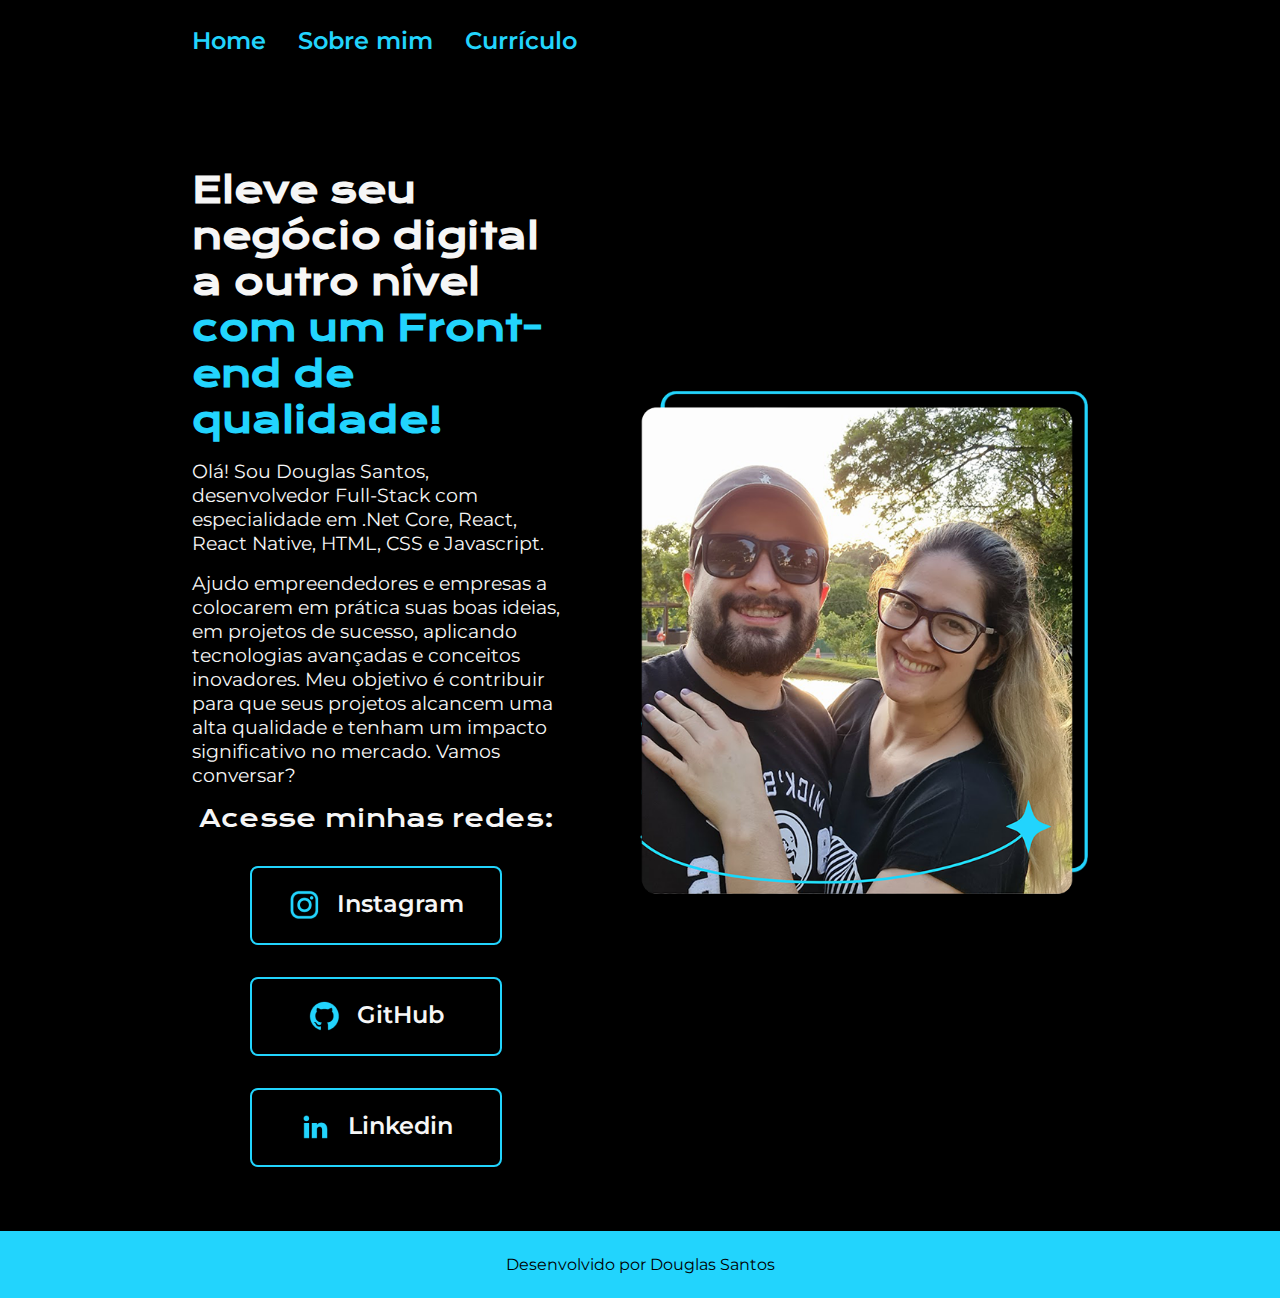
<file: index.html>
<!DOCTYPE html>
<html lang="pt-br">
<head>
    <meta charset="UTF-8">
    <meta http-equiv="X-UA-Compatible" content="IE=edge">
    <meta name="viewport" content="width=device-width, initial-scale=1.0">
    <title>Home</title>
    <link rel = "stylesheet" href="./styles/style.css">
</head>
<body>
    <header class="cabecalho">
        <nav class="cabecalho__menu">
            <a class="cabecalho__menu__link" href="index.html">Home</a>
            <a class="cabecalho__menu__link" href="about.html">Sobre mim</a>
            <a class="cabecalho__menu__link" href="curriculum.html">Currículo</a>            
        </nav>
    </header>
    <main class ="apresentacao">
        <section class="apresentacao__conteudo">
            <h1 class="apresentacao__conteudo__titulo">Eleve seu negócio digital a outro nível <strong class="titulo-destaque">com um Front-end de qualidade!</strong></h1>
            <p class="apresentacao__conteudo__texto">
                Olá! Sou Douglas Santos, desenvolvedor Full-Stack com especialidade em .Net Core, React, React Native, HTML, CSS e Javascript. 
            </p>

            <p class="apresentacao__conteudo__texto">
                Ajudo empreendedores e empresas a colocarem em prática suas boas ideias, em projetos de sucesso, aplicando tecnologias avançadas e conceitos inovadores. Meu objetivo é contribuir para que seus projetos alcancem uma alta qualidade e tenham um impacto significativo no mercado. Vamos conversar?
            </p>

            <div class ="apresentacao__links">
                <h2 class="apresentacao__links_subtitulo">Acesse minhas redes:</h2>                
                <a class="apresentacao__links__navegacao" href="https://instagram.com/douglasmasciel">
                    <img src="./assets/instagram.png">
                    Instagram
                </a>
                
                <a class="apresentacao__links__navegacao" href="https://github.com/dmasciel">
                    <img src="./assets/github.png">                    
                    GitHub
                </a>

                <a class="apresentacao__links__navegacao" href="https://linkedin.com/in/dmasciel">
                    <img src="./assets/linkedin.png">                    
                    Linkedin
                </a>

            </div>
        </section>
        <img class ="apresentacao__imagem" src="./assets/perfil03.png" alt="Foto de Douglas e Vivian Santos">
    </main>
    <footer class="rodape">
        <p>Desenvolvido por Douglas Santos</p>   
    </footer>
</body>
</html>
</file>
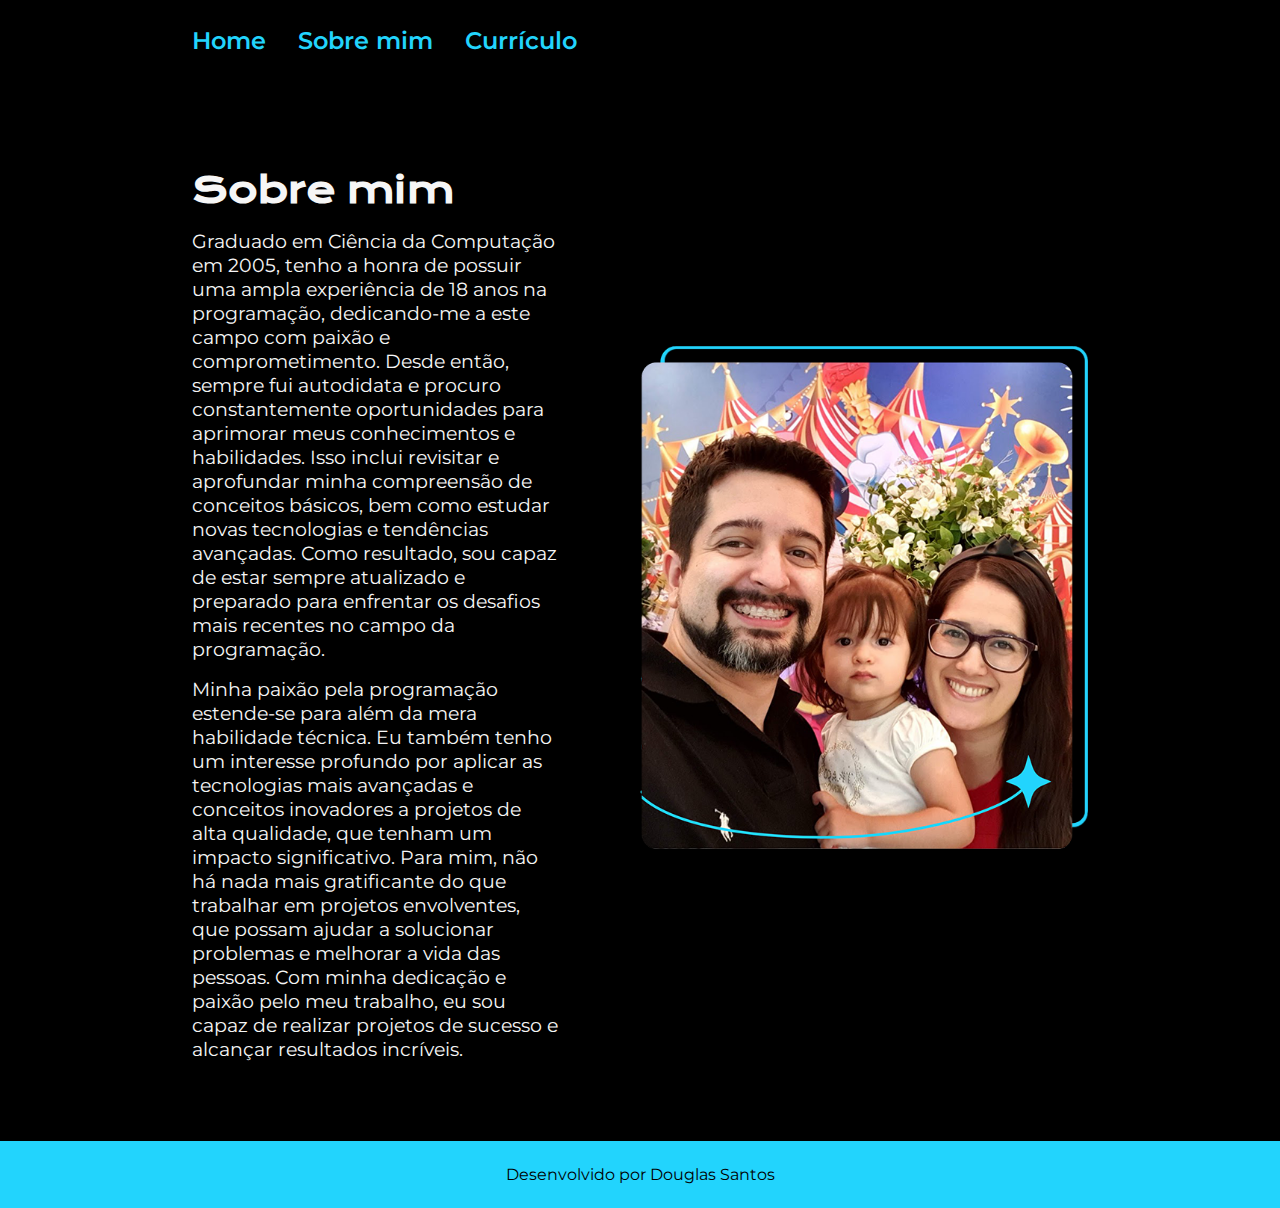
<file: about.html>
<!DOCTYPE html>
<html lang="pt-br">
<head>
    <meta charset="UTF-8">
    <meta http-equiv="X-UA-Compatible" content="IE=edge">
    <meta name="viewport" content="width=device-width, initial-scale=1.0">
    <title>Sobre mim</title>
    <link rel="stylesheet" href="./styles/style.css">
</head>
<body>
    <header class="cabecalho">
        <nav class="cabecalho__menu">
            <a class="cabecalho__menu__link" href="index.html">Home</a>
            <a class="cabecalho__menu__link" href="about.html">Sobre mim</a>
            <a class="cabecalho__menu__link" href="curriculum.html">Currículo</a>                         
        </nav>
    </header>
    

    <main class="apresentacao">
        <section class="apresentacao__conteudo">
            <h1 class="apresentacao__conteudo__titulo">Sobre mim</h1>
            <p class="apresentacao__conteudo__texto">
                Graduado em Ciência da Computação em 2005, tenho a honra de possuir uma ampla experiência de 18 anos na programação, dedicando-me a este campo com paixão e comprometimento. Desde então, sempre fui autodidata e procuro constantemente oportunidades para aprimorar meus conhecimentos e habilidades. Isso inclui revisitar e aprofundar minha compreensão de conceitos básicos, bem como estudar novas tecnologias e tendências avançadas. Como resultado, sou capaz de estar sempre atualizado e preparado para enfrentar os desafios mais recentes no campo da programação.
            </p>
            <p class="apresentacao__conteudo__texto">
                Minha paixão pela programação estende-se para além da mera habilidade técnica. Eu também tenho um interesse profundo por aplicar as tecnologias mais avançadas e conceitos inovadores a projetos de alta qualidade, que tenham um impacto significativo. Para mim, não há nada mais gratificante do que trabalhar em projetos envolventes, que possam ajudar a solucionar problemas e melhorar a vida das pessoas. Com minha dedicação e paixão pelo meu trabalho, eu sou capaz de realizar projetos de sucesso e alcançar resultados incríveis.
            </p>

        </section>
        <img class ="apresentacao__imagem" src="./assets/perfil02.png" alt="Foto de Douglas e Vivian Santos">

    </main> 

    
    <footer class="rodape">
        <p>Desenvolvido por Douglas Santos</p>   
    </footer>
</body>
</html>
</file>
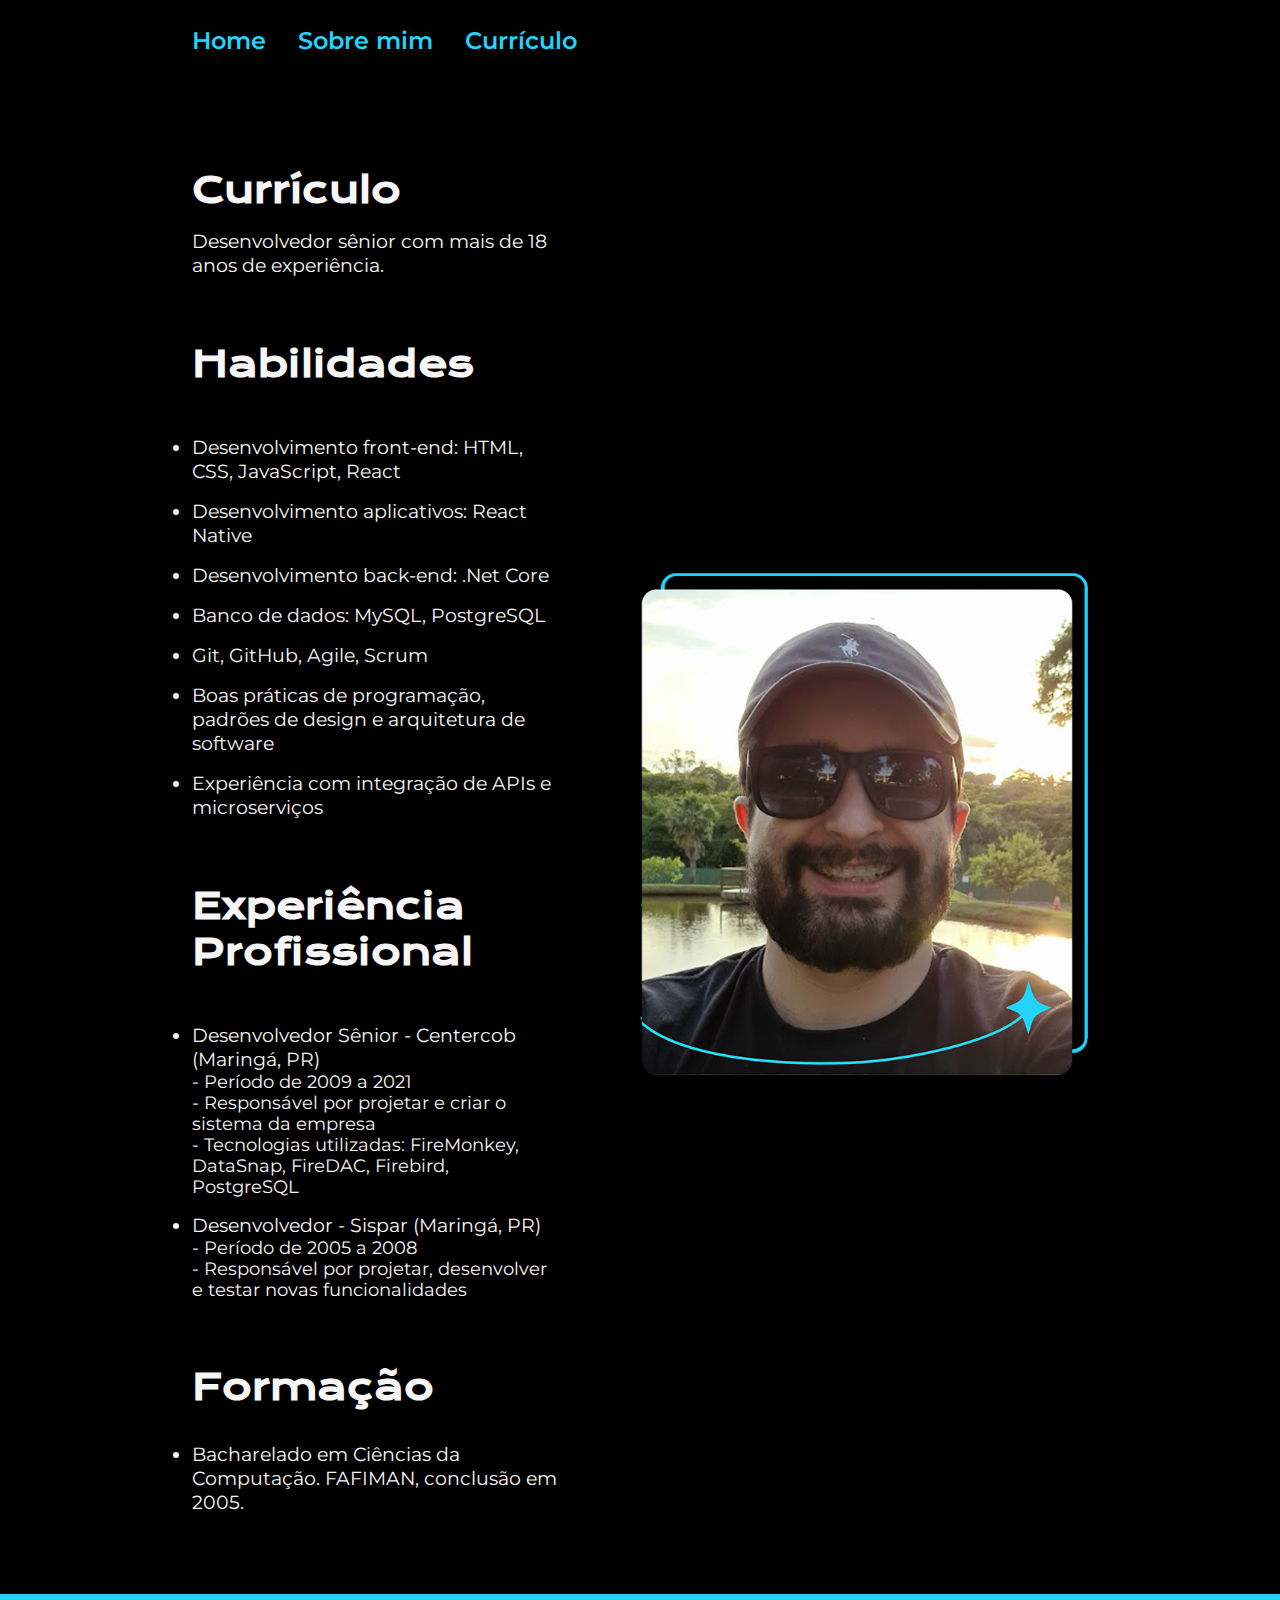
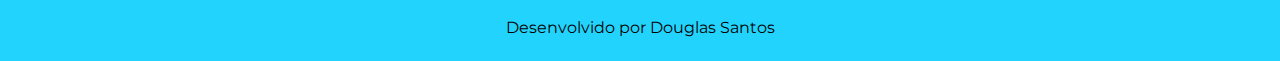
<file: curriculum.html>
<!DOCTYPE html>
<html lang="pt-br">
<head>
    <meta charset="UTF-8">
    <meta http-equiv="X-UA-Compatible" content="IE=edge">
    <meta name="viewport" content="width=device-width, initial-scale=1.0">
    <title>Currículo</title>
    <link rel="stylesheet" href="./styles/style.css">
</head>
<body>
    <header class="cabecalho">
        <nav class="cabecalho__menu">
            <a class="cabecalho__menu__link" href="index.html">Home</a>
            <a class="cabecalho__menu__link" href="about.html">Sobre mim</a>
            <a class="cabecalho__menu__link" href="curriculum.html">Currículo</a>                        
        </nav>
    </header>
    
    <main class="apresentacao">
        <section class="apresentacao__conteudo">
            <h1 class="apresentacao__conteudo__titulo">Currículo</h1>
            <p class="apresentacao__conteudo__texto">
                Desenvolvedor sênior com mais de 18 anos de experiência.
            </p>
            <h2 class="apresentacao__conteudo__titulo">Habilidades</h2>
            <p class="apresentacao__conteudo__texto">
            <ul class="apresentacao__conteudo__texto">
                <li class="apresentacao__conteudo__item"> Desenvolvimento front-end: HTML, CSS, JavaScript, React </li>
                <li class="apresentacao__conteudo__item"> Desenvolvimento aplicativos: React Native </li>
                <li class="apresentacao__conteudo__item"> Desenvolvimento back-end: .Net Core  </li>
                <li class="apresentacao__conteudo__item"> Banco de dados: MySQL, PostgreSQL  </li>
                <li class="apresentacao__conteudo__item"> Git, GitHub, Agile, Scrum  </li>                                
                <li class="apresentacao__conteudo__item"> Boas práticas de programação, padrões de design e arquitetura de software  </li>                
                <li class="apresentacao__conteudo__item"> Experiência com integração de APIs e microserviços  </li>                                
            </ul>
            </p>

            <h2 class="apresentacao__conteudo__titulo">Experiência Profissional</h2>
            <p class="apresentacao__conteudo__texto">
            <ul class="apresentacao__conteudo__texto">
                <li class="apresentacao__conteudo__item"> Desenvolvedor Sênior - Centercob (Maringá, PR) </li>
                    <p class="apresentacao__conteudo_descricao">- Período de 2009 a 2021</p>                
                    <p class="apresentacao__conteudo_descricao">- Responsável por projetar e criar o sistema da empresa</p>
                    <p class="apresentacao__conteudo_descricao">- Tecnologias utilizadas: FireMonkey, DataSnap, FireDAC, Firebird, PostgreSQL</p>                
                <li class="apresentacao__conteudo__item"> Desenvolvedor - Sispar (Maringá, PR)   </li>
                    <p class="apresentacao__conteudo_descricao">- Período de 2005 a 2008</p>
                    <p class="apresentacao__conteudo_descricao">- Responsável por projetar, desenvolver e testar novas funcionalidades</p>
            </ul>
            </p>

            <h2 class="apresentacao__conteudo__titulo">Formação</h2>
            <p class="apresentacao__conteudo__texto">
            <ul class="apresentacao__conteudo__texto">
                <li>Bacharelado em Ciências da Computação. FAFIMAN, conclusão em 2005. </li>
            </ul>
            </p> 

        </section>
        <img class ="apresentacao__imagem"src="./assets/perfil01.png" alt="Foto de Douglas e Vivian Santos">
    </main> 
    
    <footer class="rodape">
        <p>Desenvolvido por Douglas Santos</p>   
    </footer>
</body>
</html>
</file>
<file: styles/style.css>
@import url('https://fonts.googleapis.com/css2?family=Krona+One&family=Montserrat:wght@400;600&display=swap');

:root{
    --cor-primaria:#000000;
    --cor-secundaria:#F6F6F6;
    --cor-terciaria: #22D4FD;
    --cor-hover: #272727;

    /* --cor-primaria:#2C3639;
    --cor-secundaria:#DCD7C9;
    --cor-terciaria: #A27B5C;
    --cor-hover: #3F4E4F;     */

    --fonte-primaria:'Krona One', sans-serif;
    --fonte-secundaria:'Montserrat', sans-serif;
}


*{
    margin:0;
    padding:0;
}


body{
    box-sizing: border-box;
    background-color:var(--cor-primaria);
    color: var(--cor-secundaria);
}

.cabecalho{
    padding:2% 0 0 15%;
}

.cabecalho__menu{
    display: flex;
    gap: 2rem;
}

.cabecalho__menu__link{
    font-family: var(--fonte-secundaria);
    font-size: 1.5rem;
    font-weight: 600;    
    color:var(--cor-terciaria);
    text-decoration: none;
}

.apresentacao{
    padding:5% 15%;
    display: flex;
    align-items: center;
    justify-content:space-between;
    gap: 5rem;
}

.apresentacao__conteudo{
    width: 50%;
    display: flex;
    flex-direction: column;
}

.apresentacao__conteudo__titulo{
    font-size: 2.25rem;    
    font-family: var(--fonte-primaria);
    margin:3.0rem 0.0rem 1.0rem 0.0rem;            
}

.apresentacao__conteudo__texto{
    text-decoration: none;
    color: var(--cor-secundaria);
    margin:0.0rem 0.0rem 1.0rem 0.0rem;    
    font-size: 1.2rem;
    font-family: var(--fonte-secundaria);
}

.apresentacao__conteudo__item{
    margin:1.0rem 0.0rem 0.0rem 0.0rem;

}

.apresentacao__conteudo_descricao{
    text-decoration: none;
    color: var(--cor-secundaria);
    font-size: 1.1rem;
}

.titulo-destaque{
    color: var(--cor-terciaria);

}

.apresentacao__links{
    display: flex;
    flex-direction: column;
    justify-content:space-between;
    align-items: center;
    gap:32px
}
.apresentacao__links_subtitulo{
    font-family: var(--fonte-primaria);
    font-weight: 400;
    font-size: 1.5rem;
   
}

.apresentacao__links__navegacao{
    display:flex;
    justify-content: center;
    gap: 16px;
    width: 50%;
    text-align: center;
    border-radius: 8px;
    font-size: 1.5rem;
    font-weight: 600;
    padding: 21.5px 2.0rem;    
    text-decoration: none;
    color: var(--cor-secundaria);
    font-family: var(--fonte-secundaria);
    border:2px solid var(--cor-terciaria) ;

}

.apresentacao__links__navegacao:hover{
    background-color: var(--cor-hover);
}


.apresentacao__imagem{
    width: 50%;    
}

.rodape{
    color: var(--cor-primaria);
    background-color: var(--cor-terciaria);
    padding: 24px;
    text-align: center;
    font-family: var(--fonte-secundaria);
    font-size: 1.0rem;
    font-weight: 400;

}

@media (max-width: 1200px){
    .cabecalho{
        padding: 2%;
    }

    .cabecalho__menu{
       justify-content: center; 
    }


    .cabecalho__menu__link{
        font-size: 1.0rem;
        font-weight: 600;    
    }

    .apresentacao{
        flex-direction: column-reverse;
        padding: 5%;
        gap:0;
    }

    .apresentacao__conteudo__titulo{
        margin:1.5rem 0.0rem 1.0rem 0.0rem;            
    }

    
    .apresentacao__conteudo__texto{
        
        
    }  
    .apresentacao__conteudo{
        width: auto;
        margin:0.0rem 1.5rem 0.0rem 1.5rem;
        
    }    

    .apresentacao__imagem{
        width: 80%;    
    }

}
</file>
